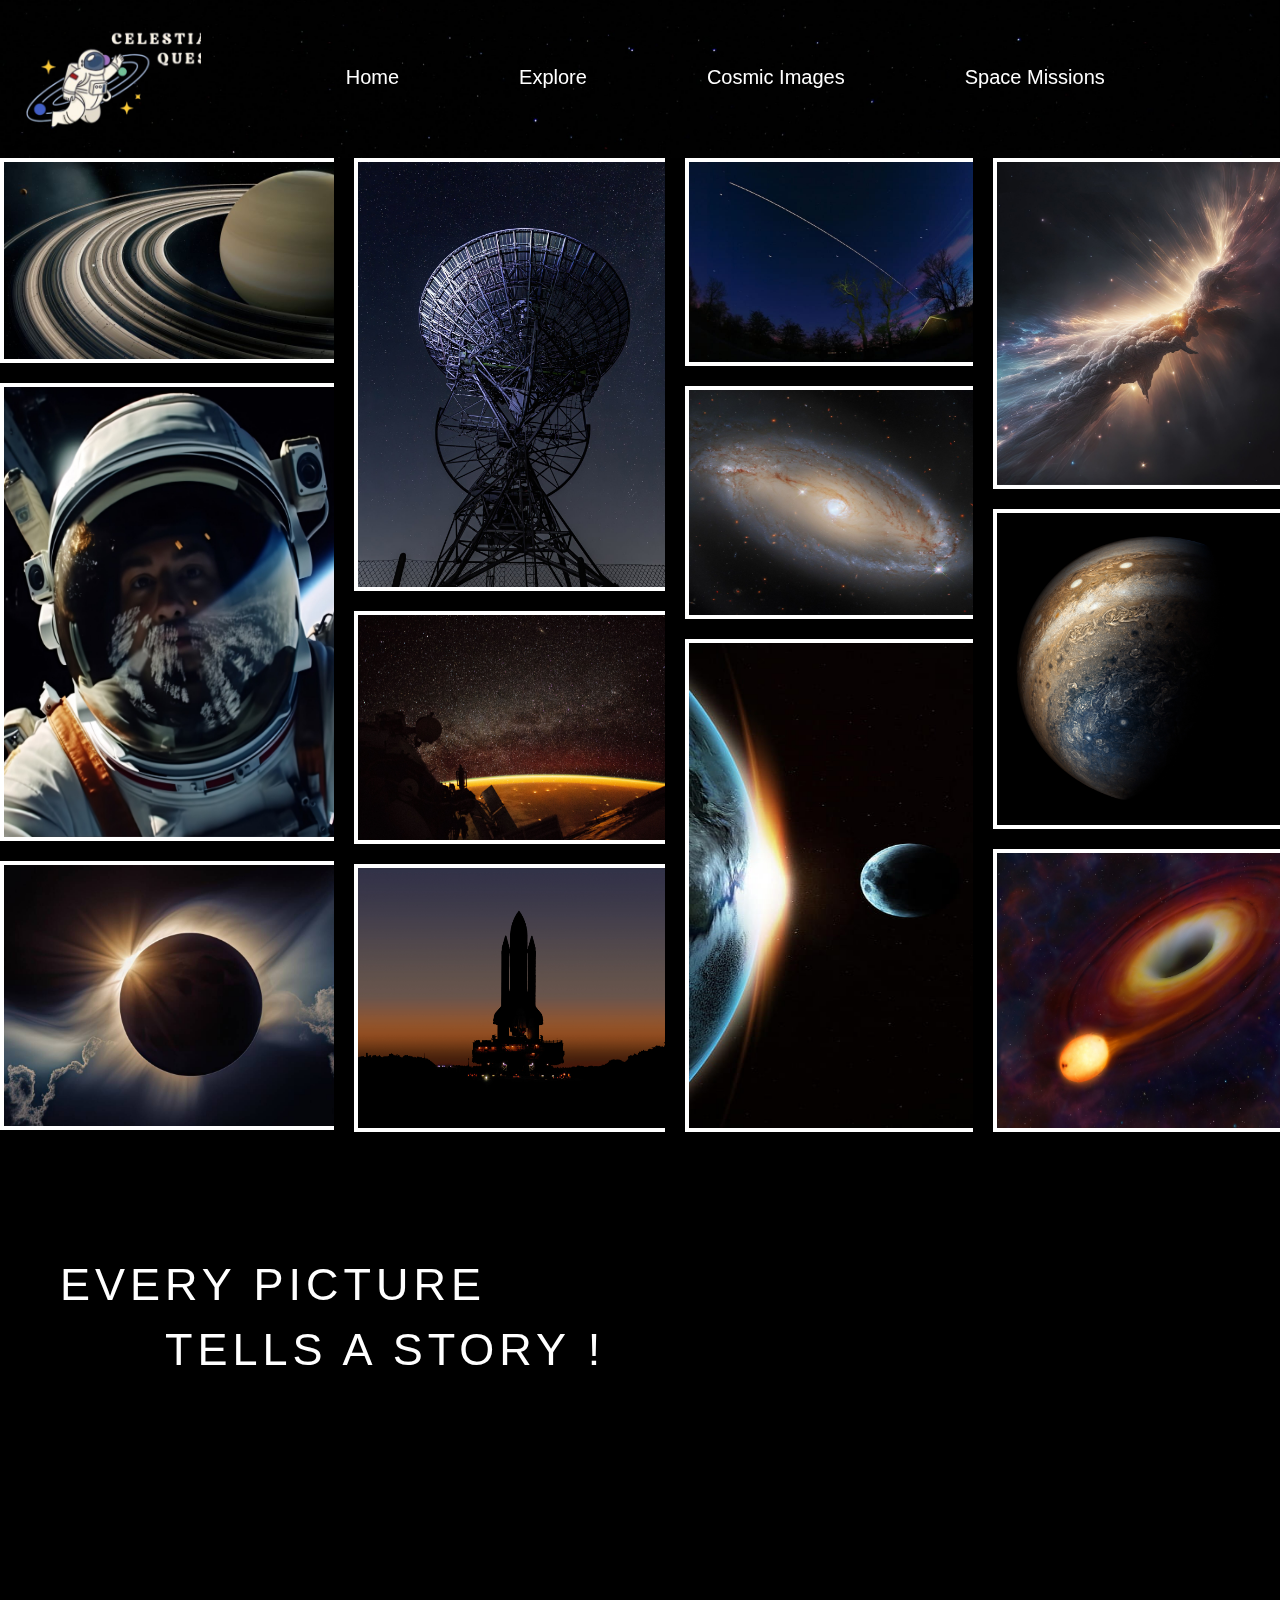
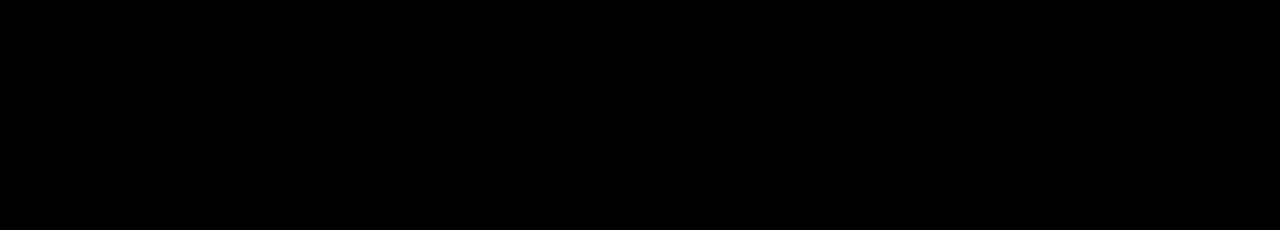
<file: cosmicImages.html>
<!DOCTYPE html>
<html lang="en">
<head>
    <meta charset="UTF-8">
    <meta name="viewport" content="width=device-width, initial-scale=1.0">
    <title>CelestialQuest</title>
    <link rel="stylesheet" href="style.css">
    <style>
        body{
            background-color: black;
        }
    </style>
</head>
<body>
    <header class="header-top">
        <!-- LOGO -->
        <div class="logo">
            <a href="index.html"><img src="logo.png" alt="logo"></a>
        </div>

        <!-- NAVBAR -->
        <nav class="navbar">
            <div class="options">
                <ul class="multi-options">
                    <li class="nav-item"></li>
                        <a href="index.html"><b>Home</b></a>
                    <li class="nav-item"></li>
                        <a href="explore.html"><b>Explore</b></a>
                    <li class="nav-item"></li>
                        <a href="cosmicImages.html"><b>Cosmic Images</b></a>
                    <li class="nav-item"></li>
                        <a href="spaceMission.html"><b>Space Missions</b></a>
                </ul>
            </div>
        </nav>
    </header>
    <main>
        <div class="images">
            <div class="column">
                <img class="a" src="Saturn.jpg" alt="Saturn">
                <img class="f" src="Astronaut.jpg" alt="Astronaut">
                <img class="i" src="Blackhole.jpg" alt="Blackhole">
            </div>
            
            <div class="column">
                <img class="c" src="image4.jpg" alt="Satelite">
                <img class="h" src="Space-station.jpg" alt="Space Station">
                <img class="l" src="Space-shuttle2.jpg" alt="Space Shuttle">
            </div>
            
            <div class="column">
                <img class="d" src="Sky.jpg" alt="Sky">
                <img class="b" src="seyfert-gal.jpeg" alt="Seyfert Galaxy">
                <img class="j" src="Space.jpg" alt="Space">
            </div>
            
            <div class="column">
                <img class="e" src="Space-collision.jpg" alt="Space Collision">
                <img class="g" src="Jupiter.jpg" alt="Jupiter">
                <img class="k" src="Blackhole2.jpg" alt="Blackhole">
            </div>
        </div>
    </main>

    <footer class="footer">
        <div class="footer-text">
            EVERY PICTURE<br>&nbsp;  &nbsp;  &nbsp;&nbsp;TELLS A STORY !
        </div>
        <div class="footer-img">
            <img src="footer-img.jpg" alt="Image">
        </div>
        <div class="links">
            <a href="https://github.com/Shreyashahu"><img class="i1" src="github.png" alt="github"></a>
            <a href="https://www.linkedin.com/in/shreyashahu/"><img class="i2" src="linkedin.png" alt="linkedin"></a>
        </div>



    </footer>





</body>
</html>
</file>
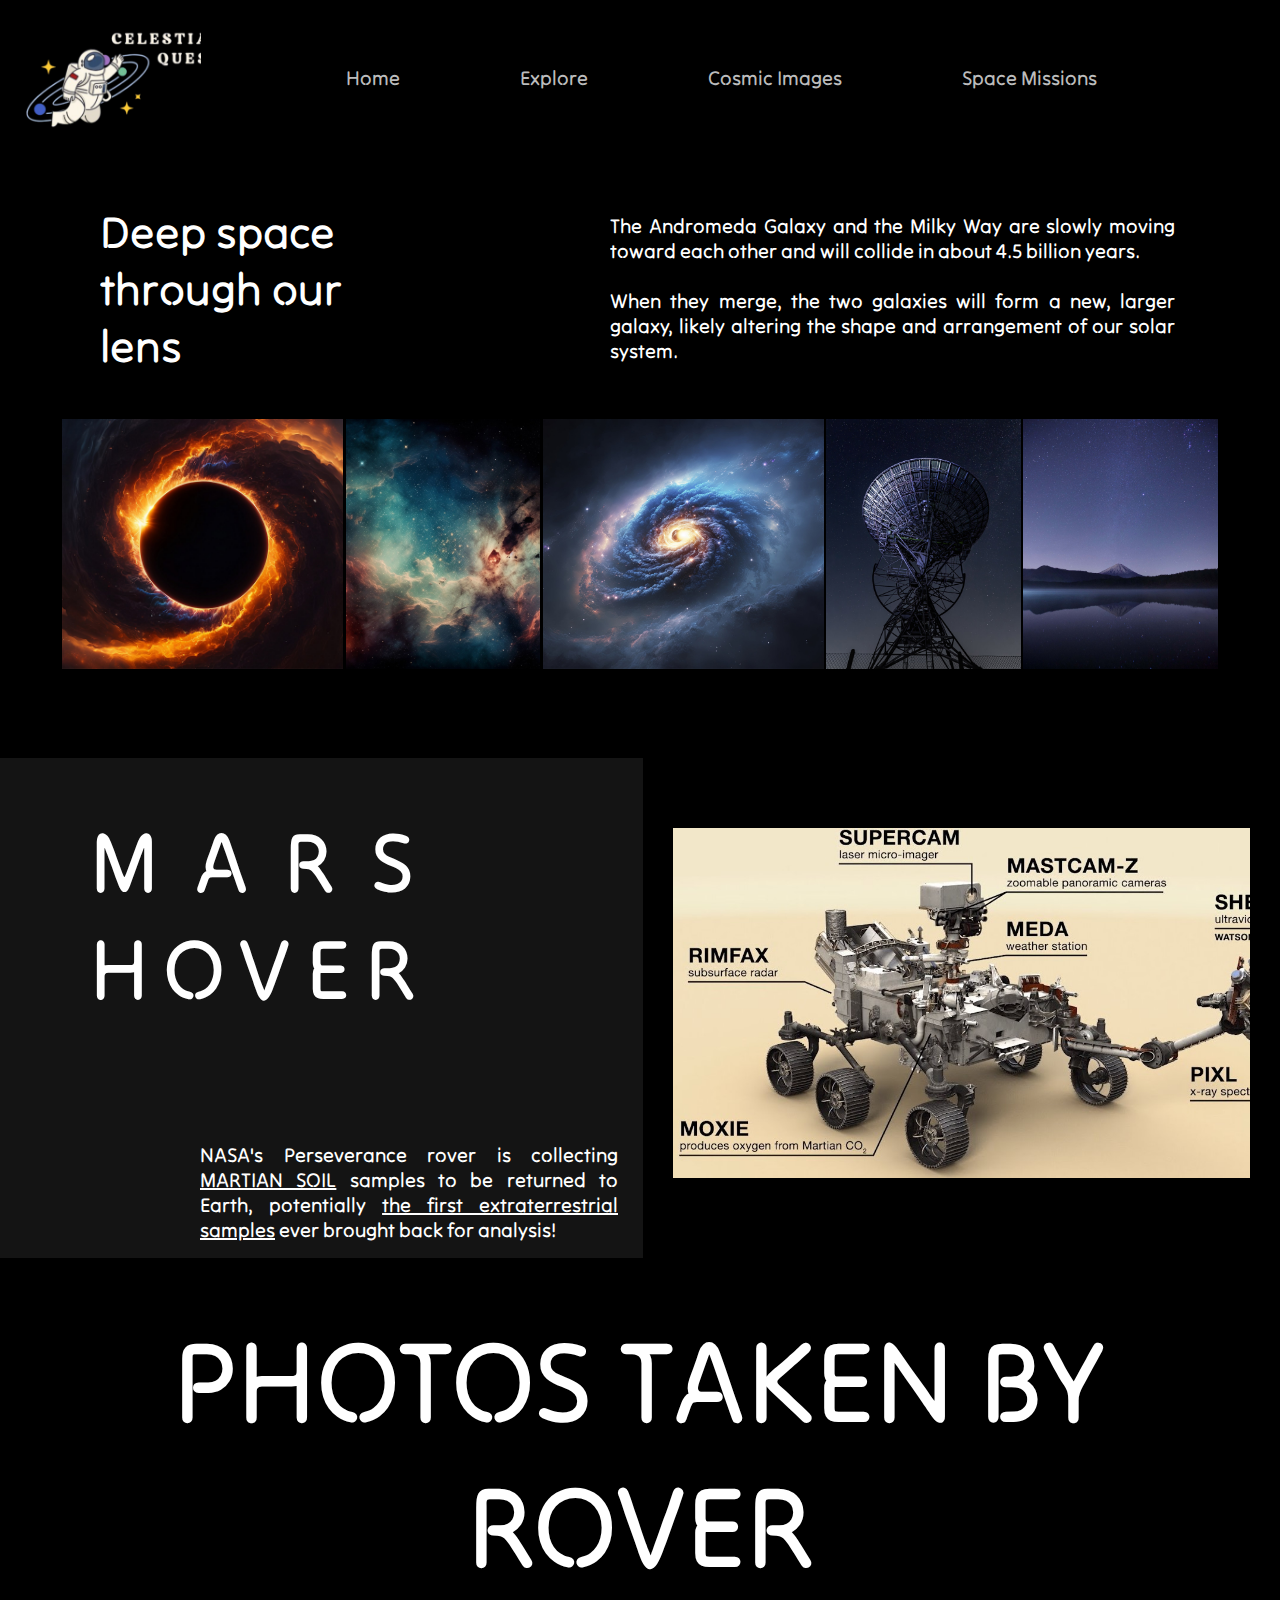
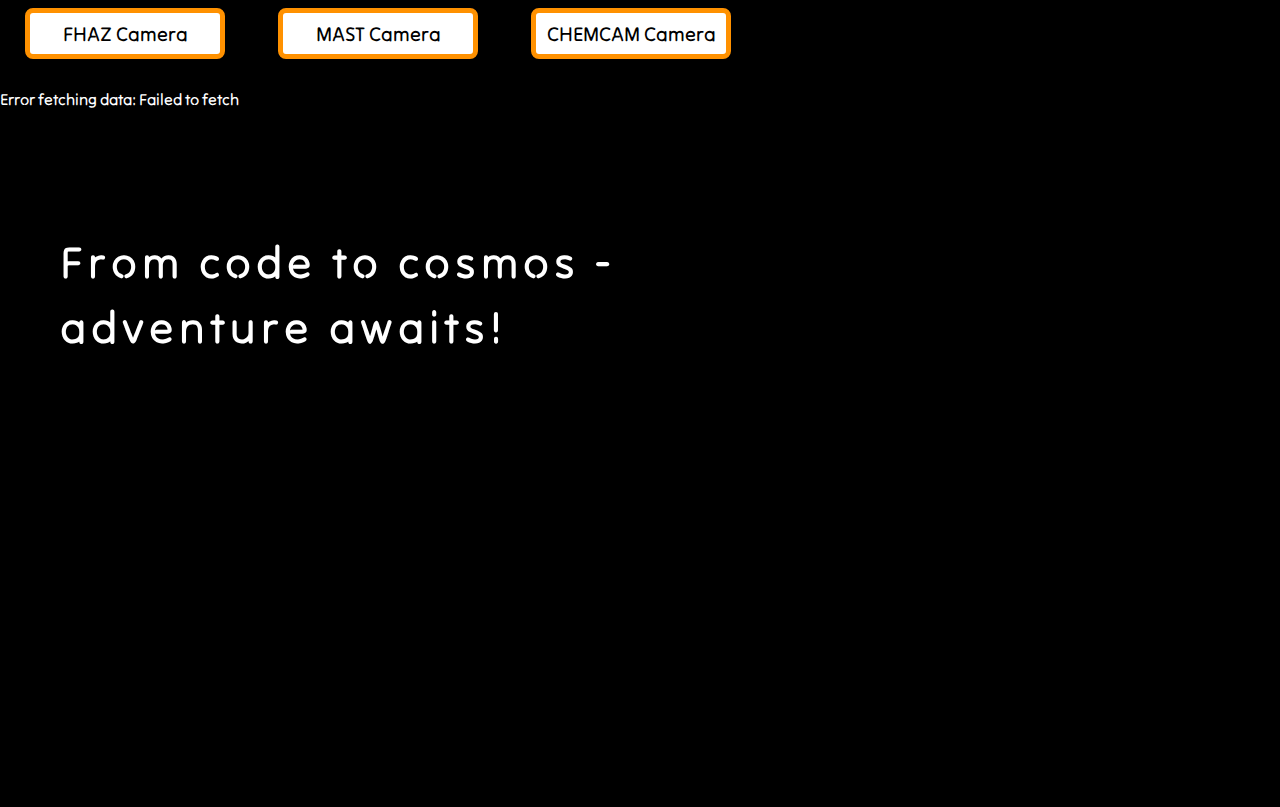
<file: explore.html>
<!DOCTYPE html>
<html lang="en">
<head>
    <meta charset="UTF-8">
    <meta name="viewport" content="width=device-width, initial-scale=1.0">
    <title>CelestialQuest</title>
    <link rel="stylesheet" href="style.css">
    <link rel="preconnect" href="https://fonts.googleapis.com">
    <link rel="preconnect" href="https://fonts.gstatic.com" crossorigin>
    <link href="https://fonts.googleapis.com/css2?family=Tilt+Neon&display=swap" rel="stylesheet">
    <style>
        body{
            background-color: rgb(0, 0, 0);
        }
    </style>
</head>
<body>
    <div class="page">
    <header class="header-top">
        <!-- LOGO -->
        <div class="logo">
            <a href="index.html"><img src="logo.png" alt="logo"></a>
        </div>

        <!-- NAVBAR -->
        <nav class="navbar">
            <div class="options">
                <ul class="multi-options">
                    <li class="nav-item"></li>
                        <a href="index.html">Home</a>
                    <li class="nav-item"></li>
                        <a href="explore.html">Explore</a>
                    <li class="nav-item"></li>
                        <a href="cosmicImages.html">Cosmic Images</a>
                    <li class="nav-item"></li>
                        <a href="spaceMission.html">Space Missions</a>
                    <!-- <li class="nav-item"></li>
                        <a href="#">Resources</a> -->
                </ul>
            </div>
        </nav>
    </header>
    <main>
        <div class="text">   
            <div class="top-line">
                Deep space <br>through our lens 
            </div>
            <div class="facts">
                The Andromeda Galaxy and the Milky Way are slowly moving toward each other and will collide in about 4.5 billion years. <br> <br>When they merge, the two galaxies will form a new, larger galaxy, likely altering the shape and arrangement of our solar system.
            </div>
        </div>
        <div class="p-images">
            <div class="img1">
                <img src="image1.jpg" alt="image1">
            </div>
            <div class="img2">
                <img src="image2.jpg" alt="image2">
            </div>
            <div class="img3">
                <img src="image3.jpg" alt="image3">
            </div>
            <div class="img4">
                <img src="image4.jpg" alt="image4">
            </div>
            <div class="img6">
                <img src="image6.jpg" alt="image6">
            </div>
        </div>

        <div class="mars-container-top"> 
            <div class="mars-text">
                <div class="mars-heading">
                    <div class="first">
                        MARS
                    </div> HOVER
                </div>
                <div class="mars-d">
                    NASA's Perseverance rover is collecting <u><b>MARTIAN SOIL</b></u> samples to be returned to Earth, potentially <u>the first extraterrestrial samples</u> ever brought back for analysis!
                </div>
            </div>
            <div class="mars-rover-i">
                <img src="mars-rover-c.jpg" alt="mars-rover-image">
            </div>
        </div>
        <div class="mars-container-img">
            <div class="title">
                PHOTOS TAKEN BY ROVER
            </div>
            <div class="btns">
                <button id="fhaz-button">FHAZ Camera</button>
                <button id="mast-button">MAST Camera</button>
                <button id="chemcam-button">CHEMCAM Camera</button>
                <div id="photos-container"></div>
            </div> 
    </main>
</div>
    <footer class="footer">
        <div class="footer-text">
            From code to cosmos - <br> adventure awaits!
        </div>
        <div class="footer-img">
            <img src="footer-img.jpg" alt="Image">
        </div>
        <div class="links">
            <a href="https://github.com/Shreyashahu"><img class="i1" src="github.png" alt="github"></a>
            <a href="https://www.linkedin.com/in/shreyashahu/"><img class="i2" src="linkedin.png" alt="linkedin"></a>
        </div>



    </footer>






    
    <script>
        document.addEventListener('DOMContentLoaded', function () {
        const API_KEY = 'IWiQ7PJQ92RWZevuFpHBAgkhonvfxcdpau7b5jcf';  // Replace with your actual NASA API key
        const rover = 'curiosity';  // You can change this to 'opportunity' or 'spirit'
        const sol = 1000;  // Martian Sol, change as per your needs
        const requiredPhotosCount = 5;  // Number of photos we need to display
        let currentCamera = 'fhaz';  // Default camera
        let photos = [];  // Array to store the photos

        async function fetchMarsRoverPhotos(page) {
            const url = `https://api.nasa.gov/mars-photos/api/v1/rovers/${rover}/photos?sol=${sol}&camera=${currentCamera}&page=${page}&api_key=${API_KEY}`;
        
        try {
            const response = await fetch(url);
            if (!response.ok) throw new Error(`HTTP error! Status: ${response.status}`);

            const data = await response.json();
            
            if (data.photos && data.photos.length > 0) {
                photos = data.photos.slice(0, requiredPhotosCount);  // Limit the number of photos
                displayPhotos(photos);
            } else {
                document.getElementById("photos-container").innerHTML = `<p>No photos found for this camera.</p>`;
            }
        } catch (error) {
            console.error('Error fetching data:', error);
            document.getElementById("photos-container").innerHTML = `<p>Error fetching data: ${error.message}</p>`;
            }
        }

        function displayPhotos(photos) {
            const container = document.getElementById('photos-container');
            container.innerHTML = '';  // Clear previous images

        photos.forEach(photo => {
            const photoDiv = document.createElement('div');
            photoDiv.style.margin = '20px';
            const img = document.createElement('img');
            img.src = photo.img_src;
            img.alt = `Mars Rover Photo ID ${photo.id}`;
            img.style.width = '200px';

            const details = document.createElement('p');
            details.innerHTML = ` 
                <strong>Photo ID:</strong> ${photo.id} <br>
                <strong>Earth Date:</strong> ${photo.earth_date} <br>
                <strong>Camera:</strong> ${photo.camera.full_name}
            `;

            photoDiv.appendChild(img);
            photoDiv.appendChild(details);
            container.appendChild(photoDiv);
            });
        }

        function changeCamera(camera) {
            currentCamera = camera;
            photos = [];  // Clear previous photos
            fetchMarsRoverPhotos(1);  // Load photos for the new camera
        }

        // Button event listeners
        document.getElementById("fhaz-button").addEventListener('click', function() {
            changeCamera('fhaz');
        });

        document.getElementById("mast-button").addEventListener('click', function() {
            changeCamera('mast');
        });

        document.getElementById("chemcam-button").addEventListener('click', function() {
            changeCamera('chemcam');
        });

        // Load the first set of photos for the default camera
        fetchMarsRoverPhotos(1);
        });
    </script>
</body>
</html>
</file>
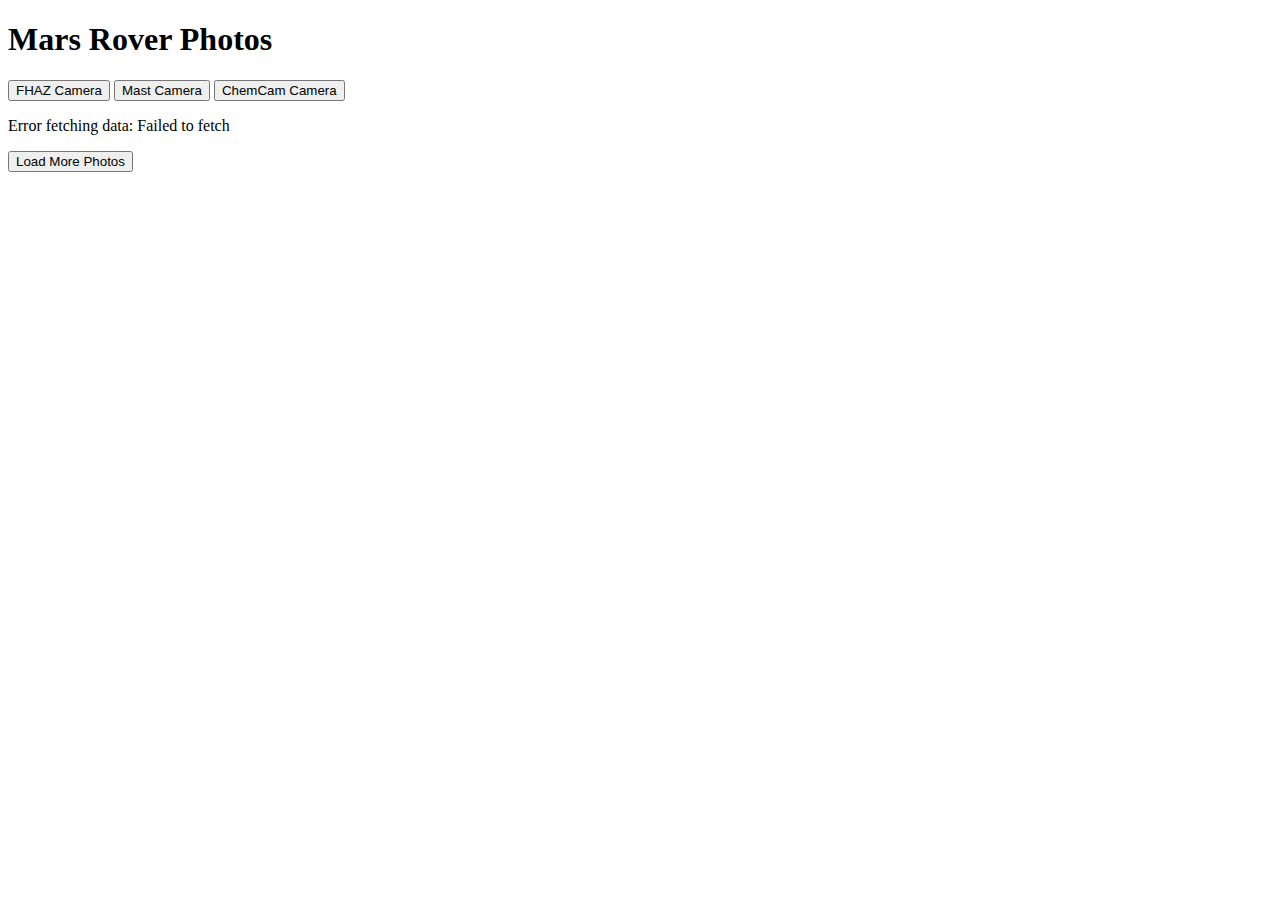
<file: sample.html>
<!DOCTYPE html>
<html lang="en">
<head>
    <meta charset="UTF-8">
    <meta name="viewport" content="width=device-width, initial-scale=1.0">
    <title>Mars Rover Photos</title>
</head>
<body>
    <h1>Mars Rover Photos</h1>
    
    <!-- Buttons for camera selection -->
    <button id="fhaz-button">FHAZ Camera</button>
    <button id="mast-button">Mast Camera</button>
    <button id="chemcam-button">ChemCam Camera</button>
    
    <div id="photos-container">
        <!-- Photos will be appended here dynamically -->
    </div>

    <button id="load-more">Load More Photos</button>

    <script>
        const API_KEY = 'IWiQ7PJQ92RWZevuFpHBAgkhonvfxcdpau7b5jcf';  // Replace with your actual NASA API key
        const rover = 'curiosity';  // You can change this to 'opportunity' or 'spirit'
        const sol = 1000;  // Martian Sol, change as per your needs
        let currentPage = 1;  // Start from page 1
        let photos = [];  // Array to store the photos
        const requiredPhotosCount = 10;  // Number of photos we need to display
        let currentCamera = 'fhaz';  // Default camera

        // Function to fetch photos from the NASA API based on the current camera
        async function fetchMarsRoverPhotos(page) {
            const url = `https://api.nasa.gov/mars-photos/api/v1/rovers/${rover}/photos?sol=${sol}&camera=${currentCamera}&page=${page}&api_key=${API_KEY}`;
            
            try {
                const response = await fetch(url);
                if (!response.ok) throw new Error(`HTTP error! Status: ${response.status}`);

                const data = await response.json();
                
                if (data.photos && data.photos.length > 0) {
                    photos = [...photos, ...data.photos];  // Add the photos to the array
                    displayPhotos(photos);
                    // If we have enough photos, disable the "Load More" button
                    if (photos.length >= requiredPhotosCount) {
                        document.getElementById("load-more").disabled = true;
                    }
                } else {
                    document.getElementById("load-more").disabled = true;  // Disable if no more photos
                }
            } catch (error) {
                console.error('Error fetching data:', error);
                document.getElementById("photos-container").innerHTML = `<p>Error fetching data: ${error.message}</p>`;
            }
        }

        // Function to display photos
        function displayPhotos(photos) {
            const container = document.getElementById('photos-container');
            // Clear the container before appending new photos
            container.innerHTML = '';
            photos.slice(0, requiredPhotosCount).forEach(photo => {
                // Create elements for each photo and its details
                const photoDiv = document.createElement('div');
                photoDiv.style.margin = '20px';
                
                const img = document.createElement('img');
                img.src = photo.img_src;
                img.alt = `Mars Rover Photo ID ${photo.id}`;
                img.style.width = '200px';

                const details = document.createElement('p');
                details.innerHTML = ` 
                    <strong>Photo ID:</strong> ${photo.id} <br>
                    <strong>Earth Date:</strong> ${photo.earth_date} <br>
                    <strong>Camera:</strong> ${photo.camera.full_name}
                `;

                photoDiv.appendChild(img);
                photoDiv.appendChild(details);
                container.appendChild(photoDiv);
            });
        }

        // Function to change the camera based on button click
        function changeCamera(camera) {
            currentCamera = camera;  // Update the current camera
            photos = [];  // Clear previous photos
            currentPage = 1;  // Reset to the first page
            document.getElementById("load-more").disabled = false;  // Enable "Load More" button
            fetchMarsRoverPhotos(currentPage);  // Fetch photos for the new camera
        }

        // Event listeners for camera buttons
        document.getElementById("fhaz-button").addEventListener('click', function() {
            changeCamera('fhaz');
        });

        document.getElementById("mast-button").addEventListener('click', function() {
            changeCamera('mast');
        });

        document.getElementById("chemcam-button").addEventListener('click', function() {
            changeCamera('chemcam');
        });

        // Load the first set of photos
        fetchMarsRoverPhotos(currentPage);

        // Event listener to load more photos on button click
        document.getElementById("load-more").addEventListener('click', function() {
            currentPage++;
            fetchMarsRoverPhotos(currentPage);
        });
    </script>
</body>
</html>
</file>
<file: style.css>
*{
    margin: 0;
    padding: 0;
    text-decoration: none;
    list-style-type: none;
    color: white;
    overflow-x: hidden;
    font-family: "Tilt Neon", sans-serif;
    font-optical-sizing: auto;
    font-weight: 400;
    font-style: normal;
    font-variation-settings:
        "XROT" 0,
        "YROT" 0;
}

.main-video{
    position: fixed;
    top: 0;
    z-index: -1;
}

.header-top .logo img{
    height: auto;
    width: 200px;
}

.header-top{
    display: flex;
    align-items: center;
}

.header-top .logo{
    margin: 25px;
}

.navbar{
    width: 1200px;
    
}

.navbar a{
    color: rgb(188, 188, 188);
    font-size: 20px;
    border: none;
    padding-bottom: 2px;
    
}

.navbar a:hover{
    color: white;
    transition: 0.5s ease;
    border: 1px rgb(188, 188, 188) solid;
    border-top: none;
    border-left: none;
    border-right: none;
}

.navbar .multi-options{
    display: flex;
    align-items: center;
}

.navbar .nav-item{
    display: flex;
    align-items: center;
    padding: 0px 60px;
}

.text-over-v{
    margin: 50px 0px 0px 100px;
    font-size: 50px;
    letter-spacing: 10px;
}

.quote{
    width: 550px;
    margin: 325px 0px 0px 900px;
    padding: 10px;
    color: white;
    border: 2px white solid;
    border-top: none;
    border-left: none;
    letter-spacing: 3px;
    text-align: right;
}

.today-news{
    margin-top: 50px;
    padding: 15px;
    text-align: center;
    background-color: black;
}

.today-news img{
    height: auto;
    width: 450px;
    padding: 25px;
    display: inline-flex;
}

.today-news h1{
    font-size: 50px;
    letter-spacing: 4px;
}

.today-news h2{
    font-size: 40px;
    border: 2px white;
}


/* EXPLORE */

.page{
    background-color: black;
}

.text{
    display: flex;
    align-items: center;
}

.top-line{
    font-size: 45px;
    margin: 45px 0px 0px 100px;
    width: 575px;
    height: auto;
}

.p-images{
    display: flex;
    align-items: center;
    justify-content: space-evenly;
    margin: 25px 35px;
    padding: 5px 25px;
}

.p-images img{
    margin-top: 15px;
    height: 250px;
    width: auto;
}

.p-images img:hover{
    transition: 1s ease;
    height: 350px;
    width: auto; 
}

.facts{
    margin: 45px 105px 0px 225px;
    font-size: 20px;
    text-align: justify;
}

#photos-container{
    display: flex;
    align-items: center;
    padding-top: 20px;
}


.mars-section{
    margin: 45px 0px 0px 35px;
}


h1{
    font-size: 95px;
    text-align: center;
    letter-spacing: 5px;
}

.mars-container-top{
    display: flex;
    align-items: center;
}

.mars-text{
    margin-top: 55px;
    height: 500px;
    width: 750px;
    background-color: rgb(20, 20, 20);
}

.mars-text:hover{
    background-color: black;
    border: white 4px solid;
    transition: 0.5s ease;
}

.mars-heading{
    margin: 50px 0px 0px 90px;
    width: 450px;
    font-size: 85px;
    letter-spacing: 15px;
}

.mars-heading .first{
    letter-spacing: 35px;
}

.mars-d{
    font-size: 20px;
    margin: 120px 25px 30px 200px;
    text-align: justify;
}


.mars-d u{
    text-decoration: underline;
    text-decoration-color: white;
}

.mars-rover-i{
    margin: 50px 30px 0px 30px;
}

.mars-rover-i img{
    height: 350px;
    width: auto;
}

.mars-container-img{
    margin-top: 50px;
}

.mars-container-img .title{
    text-align: center;
    font-size: 115px;
}

.mars-container-img .btns button{
    margin: 10px 25px;
    padding: 8px;
    background-color: white;
    color: black;
    border-radius: 8px;
    width: 200px;
    font-size: 20px;
    border: 5px rgb(255, 145, 0) solid;
}

.mars-container-img .btns button:hover{
    cursor: pointer;
}

.footer-img img{
    position: fixed;
    top: 0;
    z-index: -1;
    height: 750px;
    width: 100%;
}

.footer-text{
    height: 250px;
    margin: 120px 0px 0px 60px;
    font-size: 45px;
    letter-spacing: 5px;
}

.footer .links{
    margin: 170px 0px 30px 1300px;
}

.footer .links img{
    padding-right: 15px;
    height: 60px;
}


/* COSMIC IMAGES */

.images{
    display: flex;
    gap: 20px;
    justify-content: center;
    background-color: black;
}

.column{
    display: flex;
    flex-direction: column;
    gap: 20px;
}

.column img {
    width: 400px;
    height: auto;
    border: 4px white solid;
}

.column .a{
    width: 350px;
}

.column .b{
    width: 300px;
    height: 225px;
}

.column .c{
    width: 325px;
    height: 425px;
}

.column .d{
    width: 300px;
    height: 200px;
}

.column .e{
    width: 300px;
}

.column .f{
    width: 350px;
    height: 450px;
}

.column .g{
    width: 300px;
}

.column .h{
    height: 225px;
    width: 325px;
}

.column .i{
    width: 350px;
}

.column .j{
    height: 485px;
    width: 300px;
}

.column .k{
    width: 300px;
    height: 275px;
}

.column .l{
    height: 260px;
    width: 325px;
}

.footer-text{
    line-height: 65px;
}


/* SPACE MISSIONS */

*{
    margin: 0;
}

.main-page{
    background-color: black;
}

.observatory-video{
    position: fixed;
    top: 0;
    z-index: -1;
    width: 100%;
    height: 750px;
    margin: 0;
    overflow: hidden;
}

.mission-text{
    margin: 650px 0px 0px 50px;
    background-color: black;
    font-size: 45px;
}

.list-missions{
    display: flex;
    align-items: center;
}

.first-m{
    color: black;
    background-color: white;
}

.title-heading{
    margin: 550px 0px 0px 100px;
    padding: 15px;
    font-size: 35px;
    letter-spacing: 30px;
    text-align: center;
    background-color: black;
}

.left-heading{
    font-size: 20px;
    background-color: black;
    font-size: 25px;
    letter-spacing: 8px;
    padding: 5px;
}

.left-img img{
    height: auto;
    width: 450px;
}

.left-m{
    margin: 5px 0px 0px 100px;
}
</file>
